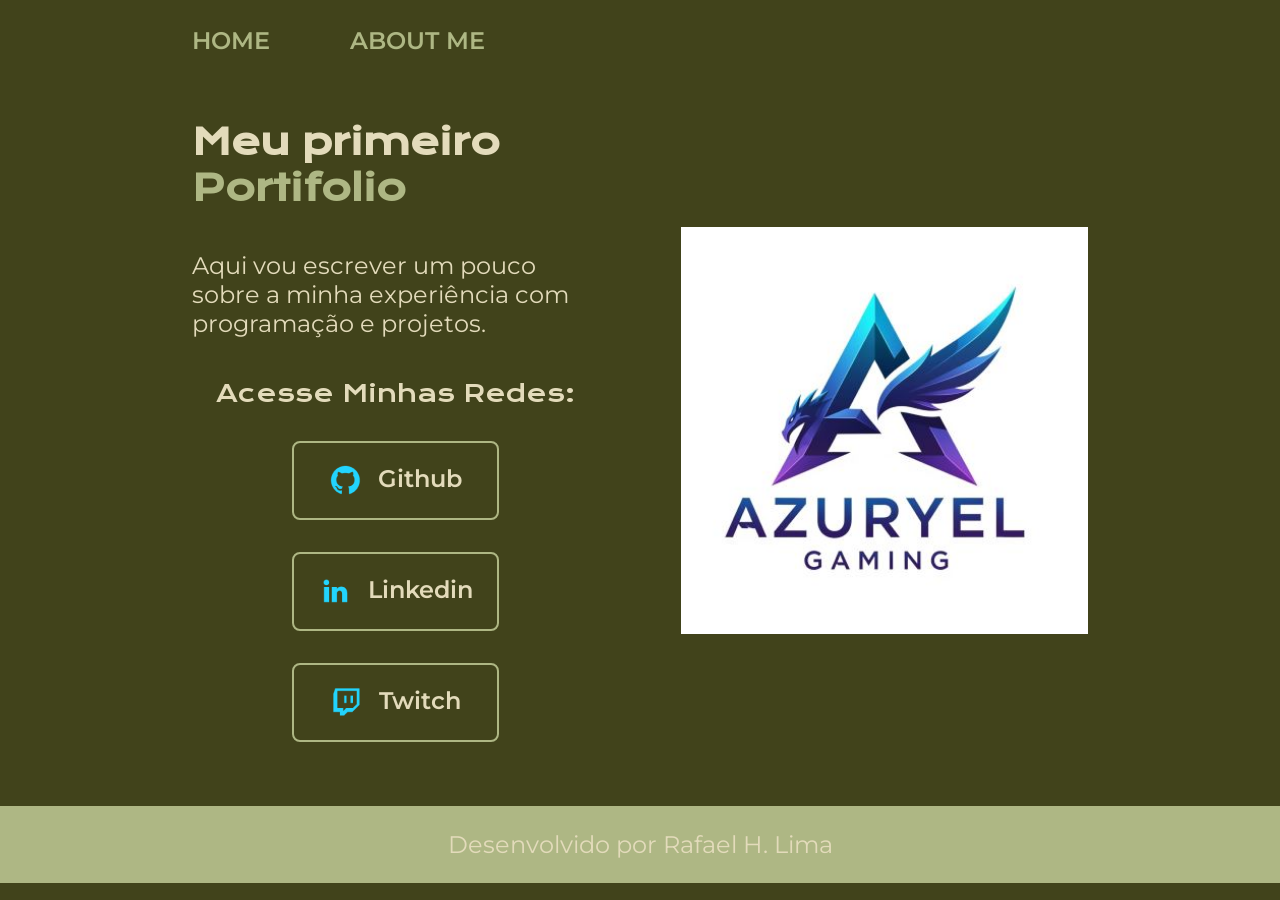
<file: index.html>
<!DOCTYPE html>
<html lang="pt-br">
<head>
    <meta charset="UTF-8">
    <meta http-equiv="X-UA-Compatible" content="IE-edge">
    <meta name="viewport" content="width=device-width, initial-scale=1.0">
    <title>Portfolio</title>
    <link rel="stylesheet" href="./PORTFOLIO/styles/style.css"/>
</head>
<body>
    <header class="header">
        <nav class="header__menu">
            <a class="header__menu__button" href="index.html">HOME</a>
            <a class="header__menu__button" href="about.html">ABOUT ME</a>
        </nav>
    </header>
    <main class="intro">
        <section class="intro__content">
            <h1 class="intro__content__title">Meu primeiro <strong class="title-highlight">Portifolio</strong>
            </h1>
            <p class="intro__content__paragraph">Aqui vou escrever um pouco sobre a minha experiência com programação e projetos.</p>
            <div class="intro__content__links">
                <h2 class="intro__content__links__subtitle">Acesse Minhas Redes:</h2>
                <a class="intro__content__links__button" href="https://Github.com">
                    <img src="./PORTFOLIO/assets/github.png">
                    Github
                </a>
                <a class="intro__content__links__button" href="https://linkedin.com">
                    <img src="./PORTFOLIO/assets/linkedin.png">
                    Linkedin
                </a>
                <a class="intro__content__links__button" href="https://twitch.tv">
                    <img src="./PORTFOLIO/assets/twitch.png">
                    Twitch
                </a>
            </div>            
        </section>
        <img class="intro__image" src="./PORTFOLIO/assets/image.jpg" alt="Foto da Logo Azuryel Gaming">
    </main>
    <footer class="footer">
        <p>Desenvolvido por Rafael H. Lima</p>
    </footer>
</body>
</html>
</file>
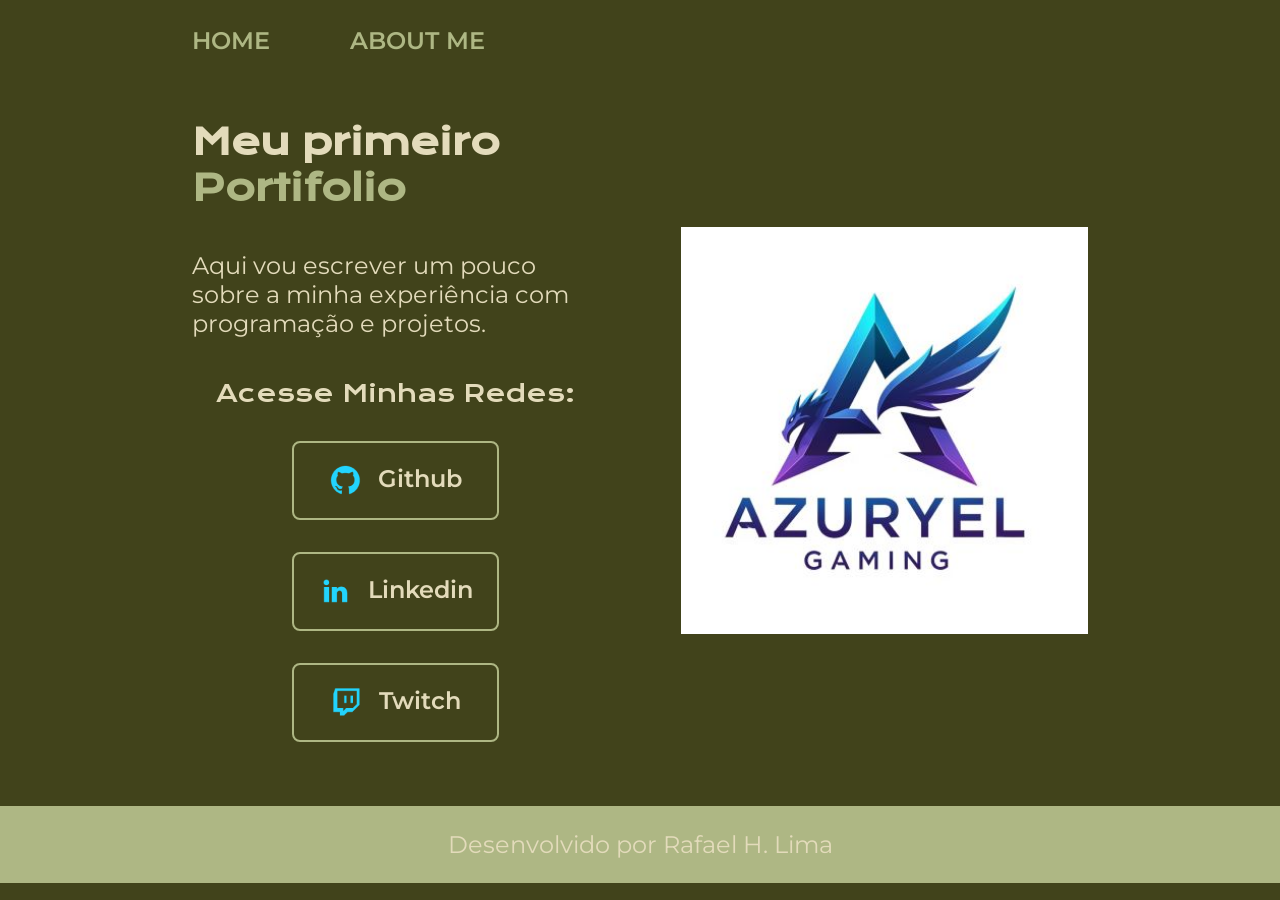
<file: PORTFOLIO/index.html>
<!DOCTYPE html>
<html lang="pt-br">
<head>
    <meta charset="UTF-8">
    <meta http-equiv="X-UA-Compatible" content="IE-edge">
    <meta name="viewport" content="width=device-width, initial-scale=1.0">
    <title>Portfolio</title>
    <link rel="stylesheet" href="./styles/style.css"/>
</head>
<body>
    <header class="header">
        <nav class="header__menu">
            <a class="header__menu__button" href="index.html">HOME</a>
            <a class="header__menu__button" href="about.html">ABOUT ME</a>
        </nav>
    </header>
    <main class="intro">
        <section class="intro__content">
            <h1 class="intro__content__title">Meu primeiro <strong class="title-highlight">Portifolio</strong>
            </h1>
            <p class="intro__content__paragraph">Aqui vou escrever um pouco sobre a minha experiência com programação e projetos.</p>
            <div class="intro__content__links">
                <h2 class="intro__content__links__subtitle">Acesse Minhas Redes:</h2>
                <a class="intro__content__links__button" href="https://Github.com">
                    <img src="./assets/github.png">
                    Github
                </a>
                <a class="intro__content__links__button" href="https://linkedin.com">
                    <img src="./assets/linkedin.png">
                    Linkedin
                </a>
                <a class="intro__content__links__button" href="https://twitch.tv">
                    <img src="./assets/twitch.png">
                    Twitch
                </a>
            </div>            
        </section>
        <img class="intro__image" src="./assets/image.jpg" alt="Foto da Logo Azuryel Gaming">
    </main>
    <footer class="footer">
        <p>Desenvolvido por Rafael H. Lima</p>
    </footer>
</body>
</html>
</file>
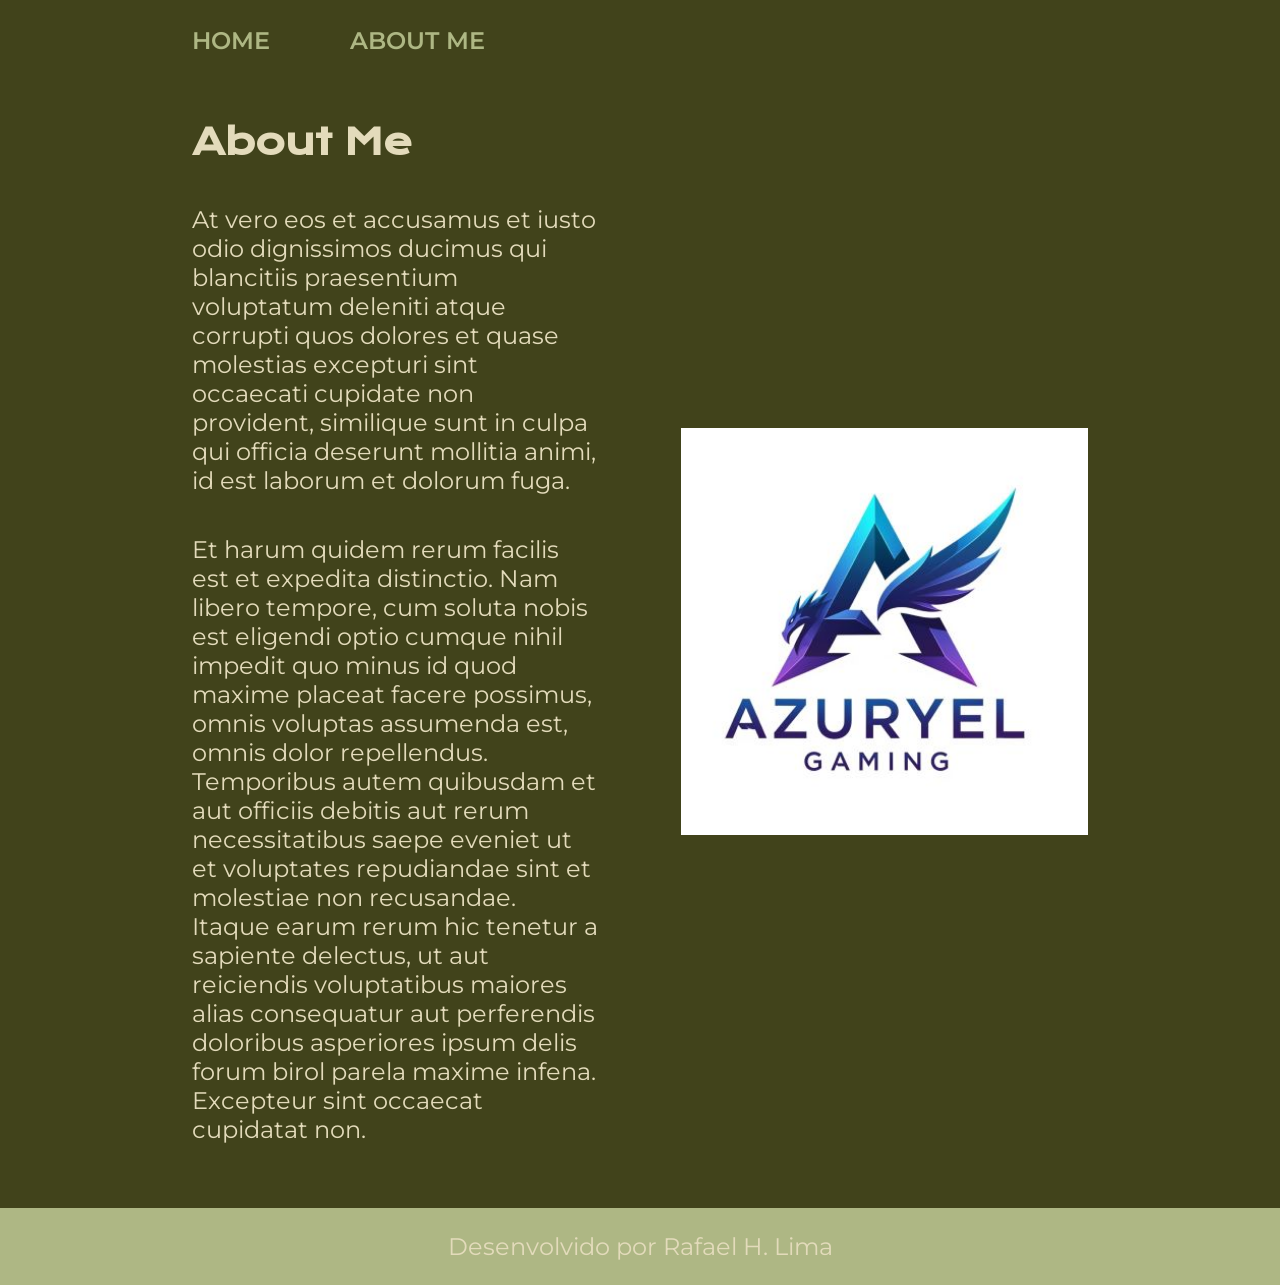
<file: about.html>
<!DOCTYPE html>
<html lang="en">
<head>
    <meta charset="UTF-8">
    <meta http-equiv="X-UA-Compatible" content="IE-edge">
    <meta name="viewport" content="width=device-width, initial-scale=1.0">
    <title>About Me</title>
    <link rel="stylesheet" href="./PORTFOLIO/styles/style.css">
</head>
<body>
    <header class="header">
        <nav class="header__menu">
            <a class="header__menu__button" href="index.html">HOME</a>
            <a class="header__menu__button" href="about.html">ABOUT ME</a>
        </nav>
    </header>
    <main class="intro">
        <section class="intro__content">
            <h1 class="intro__content__title">About Me</h1>
            <p class="intro__content__paragraph">At vero eos et accusamus et iusto odio dignissimos ducimus qui blancitiis praesentium voluptatum deleniti atque 
                corrupti quos dolores et quase molestias excepturi sint occaecati cupidate non provident, similique sunt in 
                culpa qui officia deserunt mollitia animi, id est laborum et dolorum fuga.</p>
            <p class="intro__content__paragraph">Et harum quidem rerum facilis est et expedita distinctio. Nam libero tempore, cum soluta nobis est eligendi 
                optio cumque nihil impedit quo minus id quod maxime placeat facere possimus, omnis voluptas assumenda est, 
                omnis dolor repellendus. Temporibus autem quibusdam et aut officiis debitis aut rerum necessitatibus saepe 
                eveniet ut et voluptates repudiandae sint et molestiae non recusandae. Itaque earum rerum hic tenetur a sapiente 
                delectus, ut aut reiciendis voluptatibus maiores alias consequatur aut perferendis doloribus asperiores ipsum delis 
                forum birol parela maxime infena. Excepteur sint occaecat cupidatat non.</p>
        </section>
        <img class="intro__image" src="./PORTFOLIO/assets/image.jpg" alt="Foto da Logo Azuryel Gaming">
    </main>
    <footer class="footer">
        <p>Desenvolvido por Rafael H. Lima</p>
    </footer>
</body>
</html>
</file>
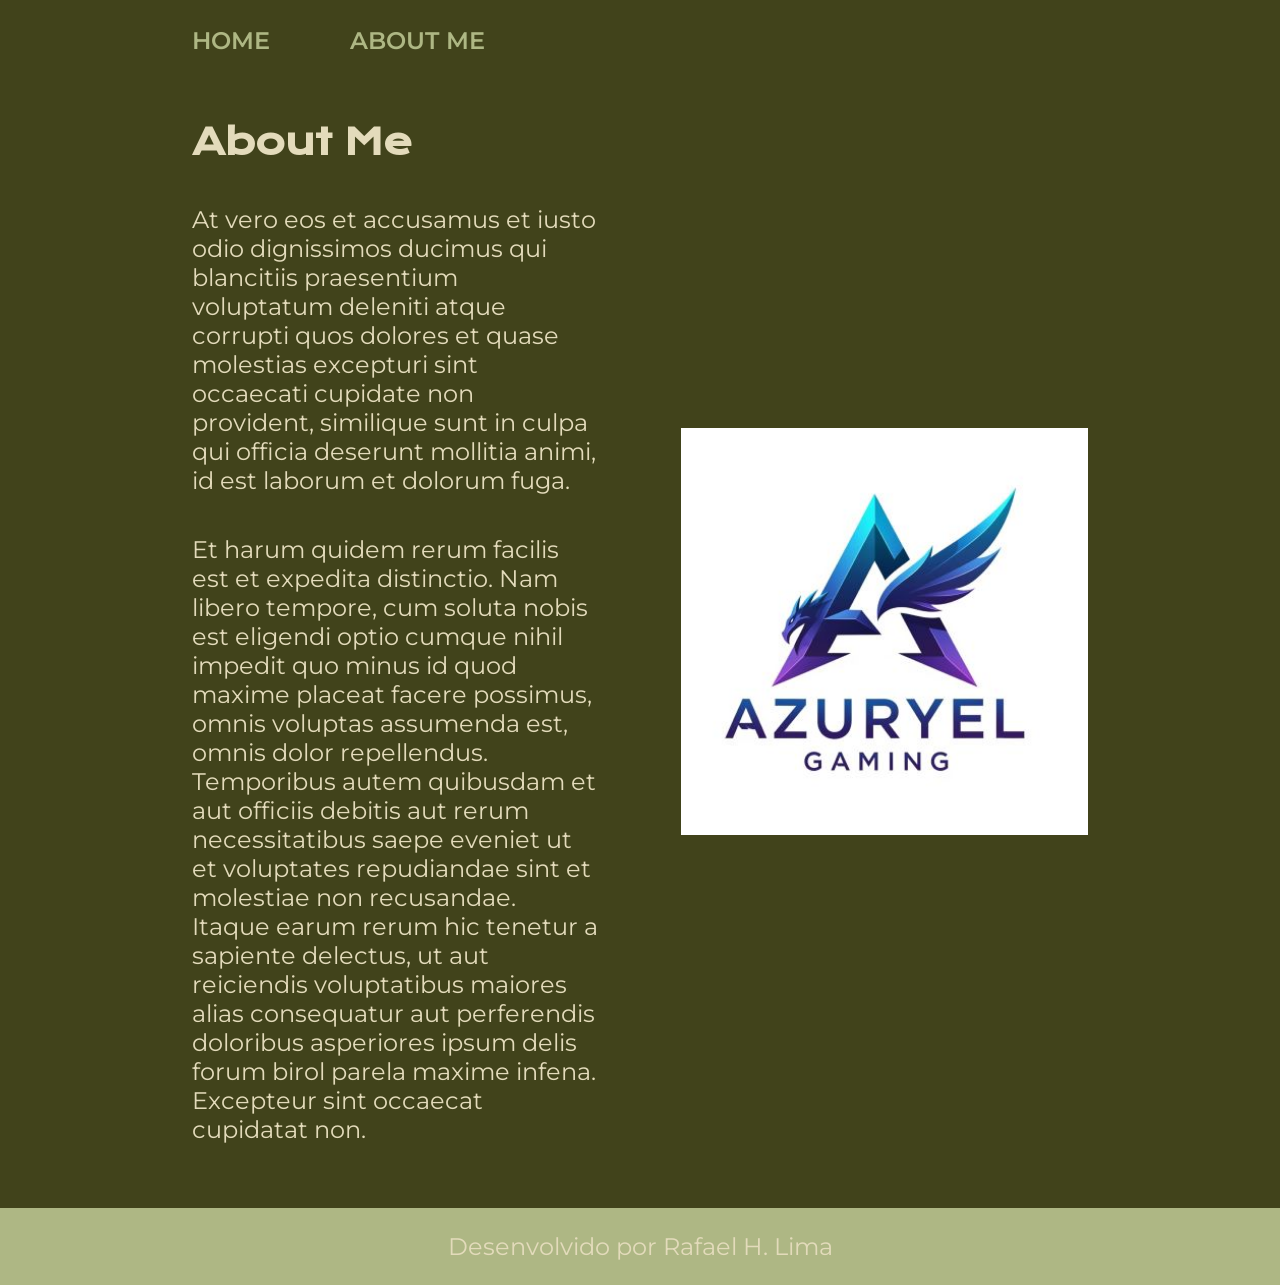
<file: PORTFOLIO/about.html>
<!DOCTYPE html>
<html lang="en">
<head>
    <meta charset="UTF-8">
    <meta http-equiv="X-UA-Compatible" content="IE-edge">
    <meta name="viewport" content="width=device-width, initial-scale=1.0">
    <title>About Me</title>
    <link rel="stylesheet" href="./styles/style.css">
</head>
<body>
    <header class="header">
        <nav class="header__menu">
            <a class="header__menu__button" href="index.html">HOME</a>
            <a class="header__menu__button" href="about.html">ABOUT ME</a>
        </nav>
    </header>
    <main class="intro">
        <section class="intro__content">
            <h1 class="intro__content__title">About Me</h1>
            <p class="intro__content__paragraph">At vero eos et accusamus et iusto odio dignissimos ducimus qui blancitiis praesentium voluptatum deleniti atque 
                corrupti quos dolores et quase molestias excepturi sint occaecati cupidate non provident, similique sunt in 
                culpa qui officia deserunt mollitia animi, id est laborum et dolorum fuga.</p>
            <p class="intro__content__paragraph">Et harum quidem rerum facilis est et expedita distinctio. Nam libero tempore, cum soluta nobis est eligendi 
                optio cumque nihil impedit quo minus id quod maxime placeat facere possimus, omnis voluptas assumenda est, 
                omnis dolor repellendus. Temporibus autem quibusdam et aut officiis debitis aut rerum necessitatibus saepe 
                eveniet ut et voluptates repudiandae sint et molestiae non recusandae. Itaque earum rerum hic tenetur a sapiente 
                delectus, ut aut reiciendis voluptatibus maiores alias consequatur aut perferendis doloribus asperiores ipsum delis 
                forum birol parela maxime infena. Excepteur sint occaecat cupidatat non.</p>
        </section>
        <img class="intro__image" src="./assets/image.jpg" alt="Foto da Logo Azuryel Gaming">
    </main>
    <footer class="footer">
        <p>Desenvolvido por Rafael H. Lima</p>
    </footer>
</body>
</html>
</file>
<file: PORTFOLIO/styles/style.css>
@import url('https://fonts.googleapis.com/css2?family=Krona+One&family=Montserrat:wght@400;600&display=swap');

:root {
    --color-primary: #41431B;
    --color-secundary: #E3DBBB;
    --color-tertiary: #AEB784;
    --color-hover: #F8F3E1;

    --font-primary: "Krona One", sans-serif;
    --font-secundary: "Montserrat", sans-serif;
}

* {
    margin: 0;
    padding: 0;
}

body {
    background-color: var(--color-primary);
    box-sizing: border-box;
    color: var(--color-secundary);
}
.header {
    padding: 2% 0% 0% 15%;
}

.header__menu {
    display: flex;
    gap: 80px;
}

.header__menu__button {
    font-family: var(--font-secundary);
    font-size: 1.5rem;
    font-weight: 600;
    color: var(--color-tertiary);
    text-decoration: none;
}

.intro {
    padding: 5% 15%;
    display: flex;
    align-items: center;
    justify-content: space-between;
    gap: 82px;
}

.intro__content {
    width: 50%;
    display: flex;
    flex-direction: column;
    gap: 40px;
}

.intro__content__title {
    font-size: 2.25rem;
    font-family: var(--font-primary);
}

.title-highlight {
    color: var(--color-tertiary);
}

.intro__content__paragraph {
    font-size: 1.5rem;
    font-family: var(--font-secundary);
}

.intro__content__links {
    display: flex;
    flex-direction: column;
    justify-content: space-between;
    align-items: center;
    gap: 32px;
}

.intro__content__links__subtitle {
    font-family: var(--font-primary);
    font-weight: 400;
    font-size: 1.5rem;
}

.intro__content__links__button {
    display: flex;
    justify-content: center;
    gap: 16px;
    border: 2px solid var(--color-tertiary);
    width: 50%;
    text-align: center;
    border-radius: 8px;
    font-size: 1.5rem;
    padding: 21.5px 0px;
    text-decoration: none;
    color: var(--color-secundary);
    font-family: var(--font-secundary);
    font-weight: 600;    
}

.intro__content__links__button:hover {
    background-color: var(--color-hover);
}

.intro__image {
    width: 50%;
}

.footer {
    padding: 24px;
    color: var(--color-secundary);
    background-color: var(--color-tertiary);
    text-align: center;
    font-family: var(--font-secundary);
    font-size: 1.5rem;
}

@media (max-width: 1200px) {
    
    .header {
        padding: 5%;
    }

    .header__menu {
        justify-content: center;
    }

    .intro {
        flex-direction: column-reverse;
        padding: 5%;
    }

    .intro__content {
        width: auto;
    }
}
</file>
